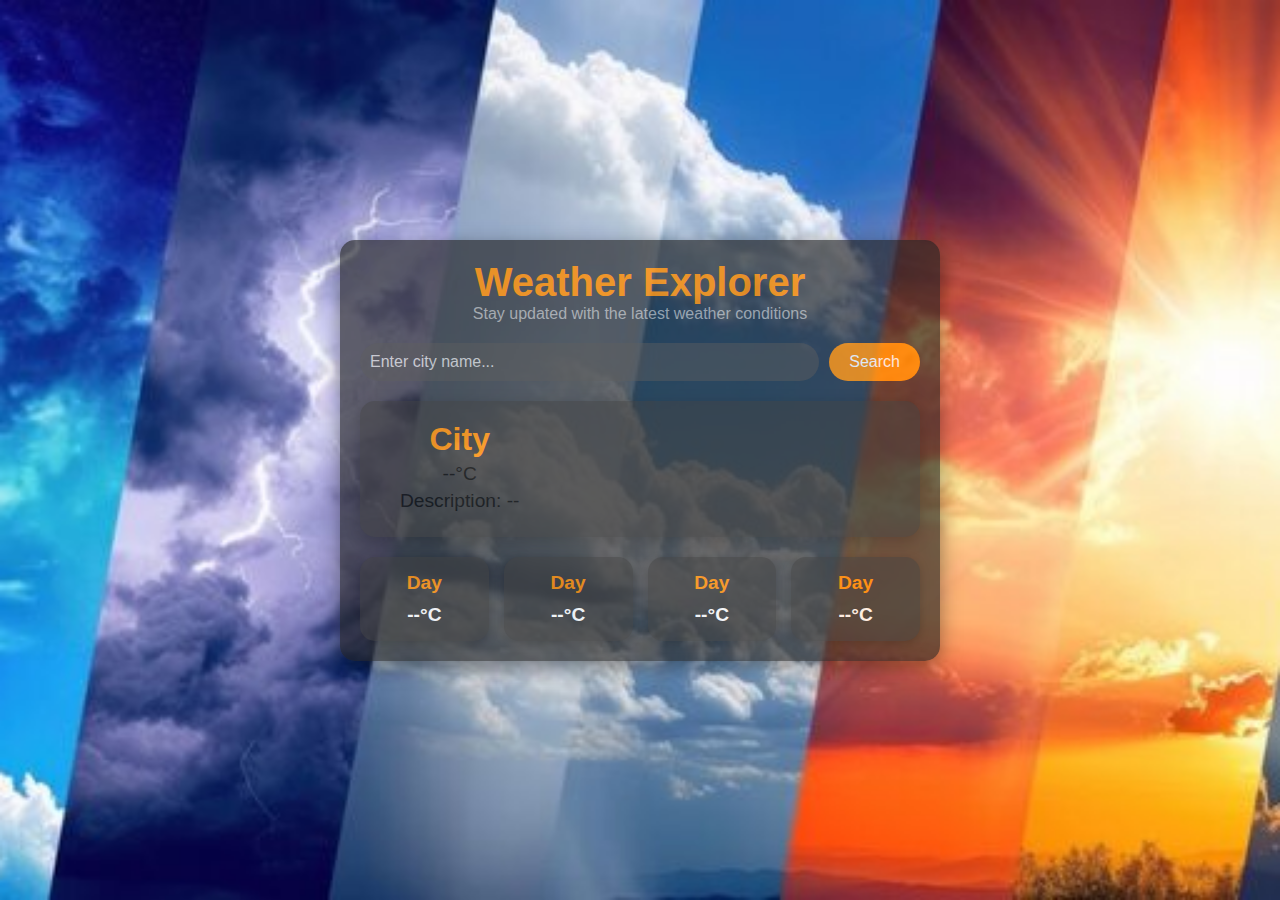
<file: index.html>
<!DOCTYPE html>
<html lang="en">
<head>
    <meta charset="UTF-8">
    <meta name="viewport" content="width=device-width, initial-scale=1.0">
    <title>Weather Explorer</title>
    <link rel="stylesheet" href="./style.css">
    <link rel="icon" type="image/png" href="images/icon.jpg">

</head>
<body>
    <div class="app-container">
        <header class="app-header">
            <h1>Weather Explorer</h1>
            <p>Stay updated with the latest weather conditions</p>
        </header>

        <div class="search-container">
            <input type="text" id="city" placeholder="Enter city name...">
            <button onclick="getWeather()">Search</button>
        </div>

        <div class="weather-container">
            <section class="current-weather">
                <div class="icon">
                    <!-- Current Weather Icon -->
                </div>
                <div class="info">
                    <h2 id="cityName">City</h2>
                    <p id="temperature">--°C</p>
                    <p id="description">Description: --</p>
                </div>
            </section>

            <section class="forecast">
                <!-- Forecast Days -->
                <div class="day">
                    <p class="weekday">Day</p>
                    <div class="icon"></div>
                    <p class="temp">--°C</p>
                </div>
                <div class="day">
                    <p class="weekday">Day</p>
                    <div class="icon"></div>
                    <p class="temp">--°C</p>
                </div>
                <div class="day">
                    <p class="weekday">Day</p>
                    <div class="icon"></div>
                    <p class="temp">--°C</p>
                </div>
                <div class="day">
                    <p class="weekday">Day</p>
                    <div class="icon"></div>
                    <p class="temp">--°C</p>
                </div>
            </section>
        </div>
    </div>

    <script src="./script.js"></script>
</body>
</html>
</file>
<file: style.css>
/* Reset */
* {
    margin: 0;
    padding: 0;
    box-sizing: border-box;
}

/* Body Styling */
body {
    font-family: 'Poppins', sans-serif;
    display: flex;
    justify-content: center;
    align-items: center;
    min-height: 100vh;
    background-size: cover;
    background-position: center;
    background-repeat: no-repeat;
}

/* App Container */
.app-container {
    background-color: rgba(34, 34, 34, 0.8); /* Semi-transparent dark background */
    padding: 20px;
    border-radius: 15px;
    width: 90%;
    max-width: 600px;
    text-align: center;
    box-shadow: 0 6px 20px rgba(0, 0, 0, 0.5);
    opacity: 0.8; /* Adjust the opacity here */
}


/* Header Styling */
.app-header h1 {
    font-size: 2.5rem;
    color: #ff8c00;
}

.app-header p {
    font-size: 1rem;
    color: #aaa;
    margin-bottom: 20px;
}

/* Search Bar */
.search-container {
    display: flex;
    justify-content: center;
    gap: 10px;
    margin-bottom: 20px;
}

input[type="text"] {
    padding: 10px;
    font-size: 1rem;
    border-radius: 25px;
    border: none;
    flex: 1;
    background: #444;
    color: #fff;
    outline: none;
}

input[type="text"]::placeholder {
    color: #ccc;
}

button {
    padding: 10px 20px;
    font-size: 1rem;
    background-color: #ff8c00;
    color: #fff;
    border: none;
    border-radius: 25px;
    cursor: pointer;
    transition: background-color 0.3s ease;
}

button:hover {
    background-color: #cc6b00;
}

/* Current Weather */
.current-weather {
    display: flex;
    align-items: center;
    gap: 20px;
    background: #333;
    padding: 20px;
    border-radius: 15px;
    margin-bottom: 20px;
    box-shadow: 0 4px 15px rgba(0, 0, 0, 0.3);
}

.current-weather .icon img {
    width: 80px;
}

.info h2 {
    font-size: 2rem;
    color: #ff8c00;
}

.info p {
    font-size: 1.2rem;
    margin: 5px 0;
}

/* Forecast Section */
.forecast {
    display: grid;
    grid-template-columns: repeat(4, 1fr);
    gap: 15px;
}

.day {
    background: #333;
    padding: 15px;
    border-radius: 15px;
    text-align: center;
    box-shadow: 0 3px 10px rgba(0, 0, 0, 0.3);
}

.weekday {
    font-size: 1.2rem;
    font-weight: bold;
    margin-bottom: 10px;
    color: #ff8c00;
}

.day .icon img {
    width: 50px;
}

.temp {
    font-size: 1.2rem;
    font-weight: bold;
    color: #fff;
}

/* Dynamic Background */
body.clear {
    background-image: url('./images/clear.jpg');
    background-size: cover;
    background-position: center;
    background-repeat: no-repeat;
}    

body.clouds {
    background-image: url('./images/cloud.jpg');
    background-size: cover;
    background-position: center;
    background-repeat: no-repeat;
}

body.rain {
    background-image: url('./images/rain.jpg');
    background-size: cover;
    background-position: center;
    background-repeat: no-repeat;
}

body.snow {
    background-image: url('images/snow.jpg');
    background-size: cover;
    background-position: center;
    background-repeat: no-repeat;
}

body.default {
    background-color: #ddd;
}

body {
    background-image: url('images/background1.jpg');
    background-size: cover;
    background-position: center;
    background-repeat: no-repeat;
}
</file>
